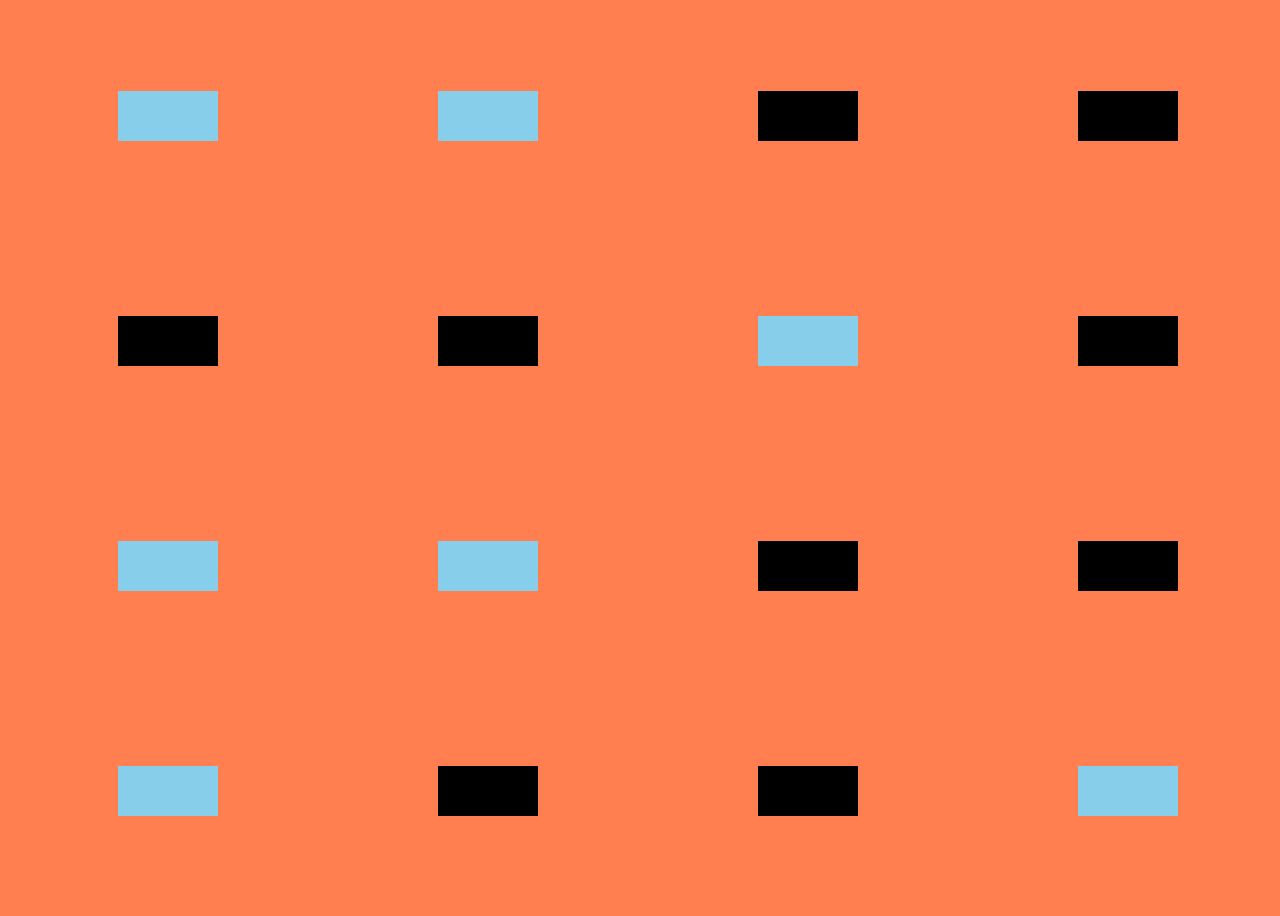
<file: 00_Prince/project1_resume/index.html>
<!DOCTYPE html>
<html lang="en">

<head>
    <meta charset="UTF-8">
    <meta name="viewport" content="width=device-width, initial-scale=1.0">
    <title>Resume</title>
    <link rel="stylesheet" href="index.css">
</head>

<body id="container">


    <div class="blue">

    </div>

    <div class="blue">

    </div>

    <div class="black">

    </div>

    <div class="black">

    </div>
    <div class="black">

    </div>

    <div class="black">

    </div>

    <div class="blue">

    </div>

    <div class="black">

    </div>

    <div class="blue">

    </div>

    <div class="blue">

    </div>

    <div class="black">

    </div>

    <div class="black">

    </div>
    <div class="blue">

    </div>

    <div class="black">

    </div>

    <div class="black">

    </div>

    <div class="blue">

    </div>

</body>

</html>
</file>
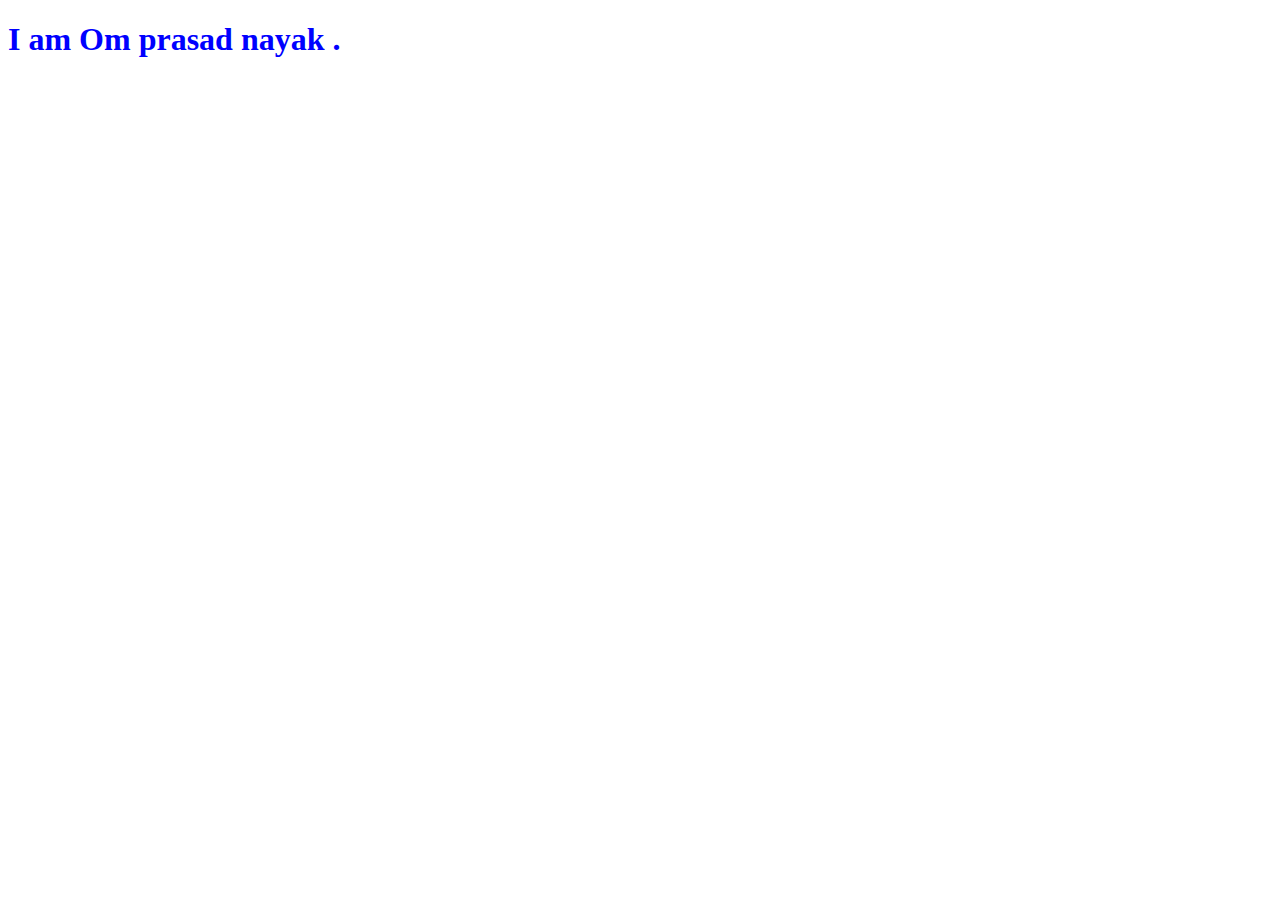
<file: 01_OM/project1_resume/index.html>
<!DOCTYPE html>
<html lang="en">
<head>
    <meta charset="UTF-8">
    <meta name="viewport" content="width=device-width, initial-scale=1.0">
    <title>RESUME </title>
    <link rel="stylesheet" href="style.css">
</head>
<body>

    <h1> I am Om prasad nayak .</h1>
    
</body>
</html>
</file>
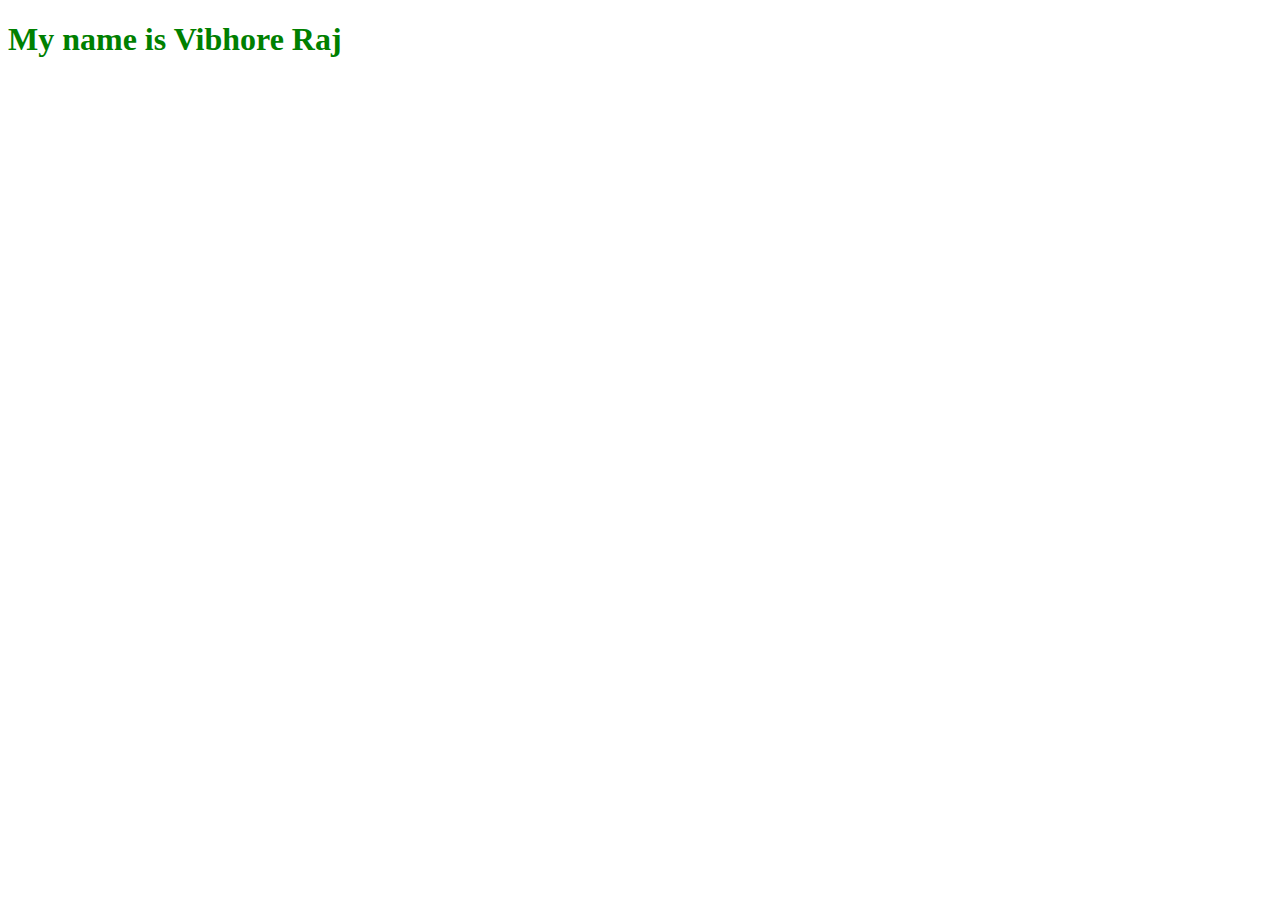
<file: 02_Vibhore/project1_resume/index.html>
<!DOCTYPE html>
<html lang="en">
<head>
    <meta charset="UTF-8">
    <meta name="viewport" content="width=device-width, initial-scale=1.0">
    <title>Resume</title>
    <link rel="stylesheet" href="style.css">
</head>
<body>
    <h1>
        My name is Vibhore Raj
    </h1>
    
</body>
</html>
</file>
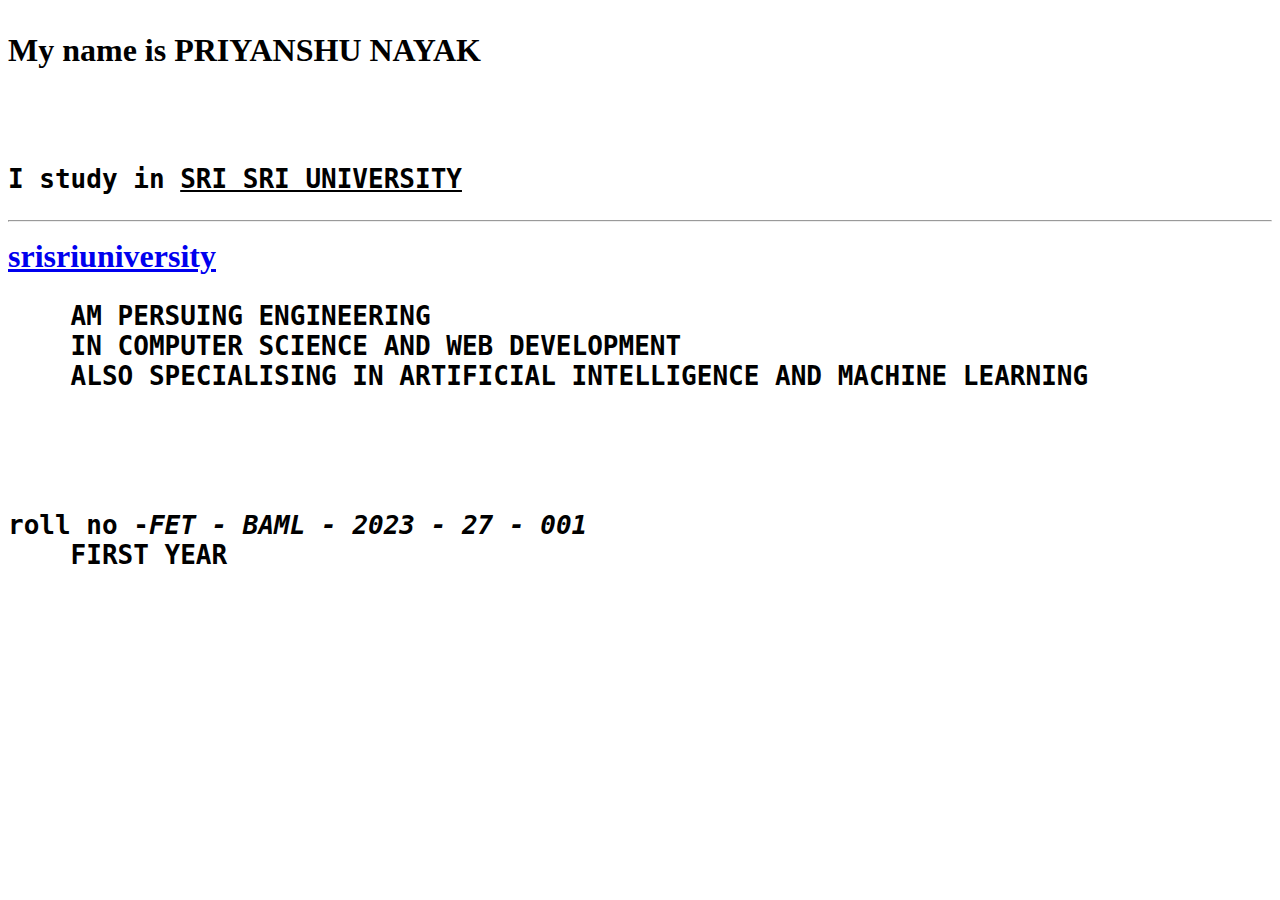
<file: 03_Priyanshu/project01_resume/index.html>
<!DOCTYPE html>
<html lang="en">
<head>
    <meta charset="UTF-8">
    <meta name="viewport" content="width=portfolio, initial-scale=1.0">
    <title>Document</title>
</head>
<body>
    <H1>
    <p>My name is <b>PRIYANSHU NAYAK</b></p>
    <br>
    <pre>I study in <u>SRI SRI UNIVERSITY</u></pre>
    <hr>
    <A href="https://srisriuniversity.edu.in/">srisriuniversity</A>
    <PRE>
    AM PERSUING ENGINEERING
    IN COMPUTER SCIENCE AND WEB DEVELOPMENT 
    ALSO SPECIALISING IN <B>ARTIFICIAL INTELLIGENCE AND MACHINE LEARNING</B> 
    </PRE>
    <br>
    <pre><b>roll no -</b><i>FET - BAML - 2023 - 27 - 001</i>
    FIRST YEAR
    </pre>
    </H1>
    
</body>
</html>
</file>
<file: 00_Prince/project1_resume/index.css>
#container {
    height: 100vh;
    width: 100vw;
    background-color: coral;
    display: grid;
    grid-template-columns: 1fr 1fr 1fr 1fr;
    justify-items: center;
    align-items: center;

}

.blue {
    height: 50px;
    width: 100px;
    background-color: skyblue;
    margin-bottom: 10px;
}

.black {
    background-color: black;
    height: 50px;
    width: 100px;
    margin-bottom: 10px;
}
</file>
<file: 01_OM/project1_resume/style.css>
h1{
    color:blue;
}
</file>
<file: 02_Vibhore/project1_resume/style.css>
h1{
    color:green;
}
</file>
